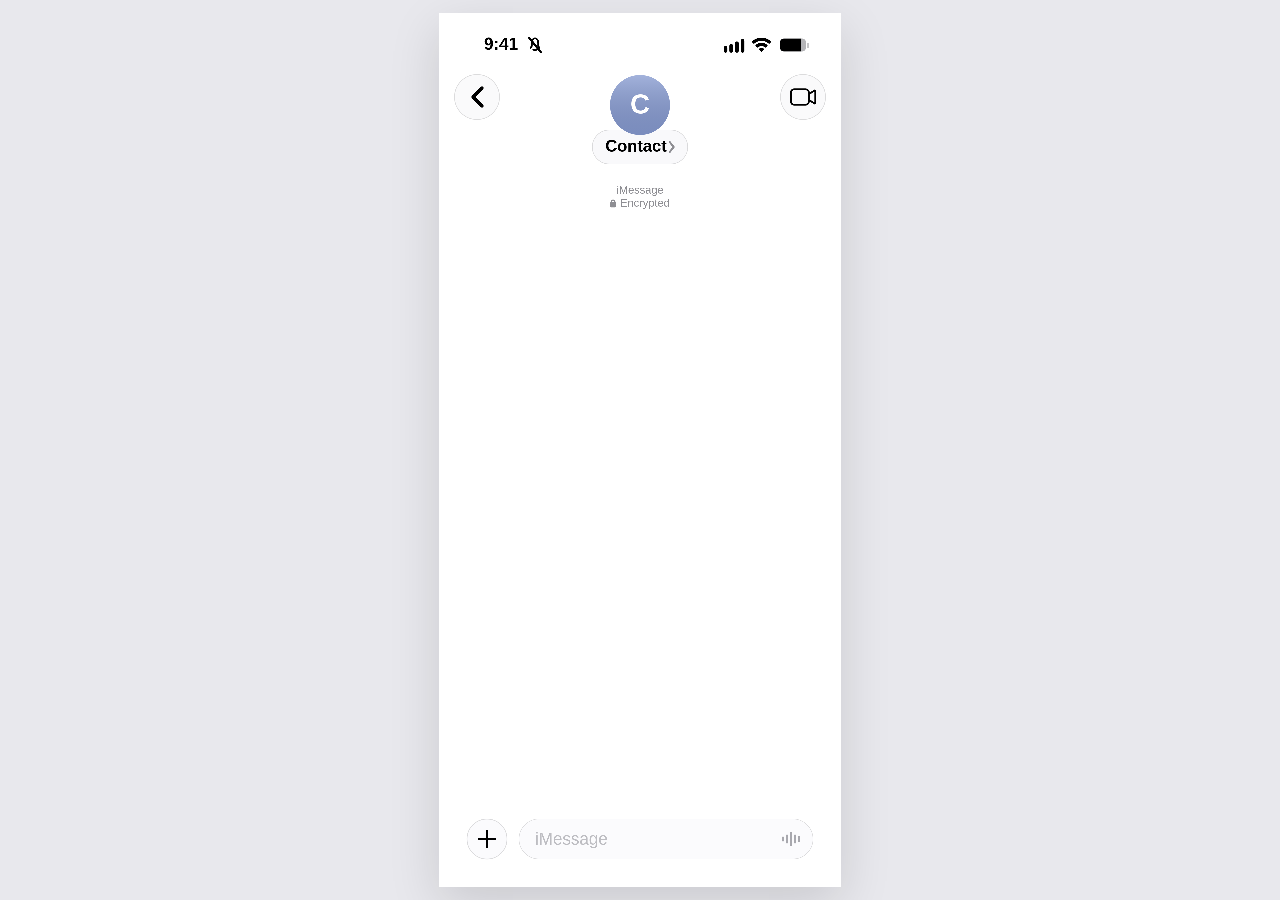
<file: bubblelab/source/BubbleLab/index.html>
<!doctype html>
<html lang="en">
<head>
  <meta charset="utf-8" />
  <meta name="viewport" content="width=device-width,initial-scale=1,viewport-fit=cover" />
  <meta name="theme-color" content="#f5f5f7" />
  <meta name="apple-mobile-web-app-capable" content="yes" />
  <meta name="apple-mobile-web-app-status-bar-style" content="default" />
  <meta name="apple-mobile-web-app-title" content="Bubble Lab" />
  <title>Bubble Lab</title>
  <link rel="manifest" href="manifest.webmanifest" />
  <link rel="apple-touch-icon" href="icons/icon-180.png" />
  <link rel="stylesheet" href="styles.css?v=0.4.2" />
</head>
<body>
  <main id="appShell">
    <section id="phoneStage" aria-label="Bubble Lab Messages editor">
      <div id="phoneViewport">
        <canvas id="previewCanvas" width="1206" height="2622" aria-label="Messages preview"></canvas>
        <div id="messageScroller" aria-label="Conversation messages">
          <div id="scrollSpacer"></div>
          <div id="hitLayer"></div>
        </div>
        <button id="backHit" class="invisible-hit" aria-label="Open Bubble Lab tools"></button>
        <button id="headerHit" class="invisible-hit" aria-label="Edit contact"></button>
        <button id="videoHit" class="invisible-hit" aria-label="Edit conversation contact"></button>
        <button id="composerHit" class="invisible-hit" aria-label="Add message"></button>
      </div>
    </section>
  </main>

  <div id="toast" role="status" aria-live="polite"></div>

  <dialog id="messageDialog" class="sheet-dialog">
    <form method="dialog" id="messageForm" class="sheet-card">
      <div class="grabber"></div>
      <div class="sheet-head">
        <button value="cancel" class="plain-btn">Cancel</button>
        <h2 id="messageDialogTitle">Add Message</h2>
        <button type="button" id="saveMessageBtn" class="plain-btn accent">Add</button>
      </div>
      <h3 class="field-heading">From</h3>
      <div class="segmented" id="senderSegment">
        <button type="button" data-sender="them" class="active">Them</button>
        <button type="button" data-sender="me">Me</button>
      </div>
      <h3 class="field-heading">Type</h3>
      <div class="segmented type-grid" id="kindSegment" aria-label="Message type">
        <button type="button" data-kind="text" class="active">Text</button>
        <button type="button" data-kind="photo">Photo</button>
        <button type="button" data-kind="video">Video</button>
        <button type="button" data-kind="link">Link</button>
        <button type="button" data-kind="file">File</button>
        <button type="button" data-kind="voice">Voice</button>
        <button type="button" data-kind="sticker">Sticker</button>
      </div>

      <div class="form-grid">
        <label class="full" id="textFieldWrap">Message
          <textarea id="messageText" rows="4" placeholder="Message"></textarea>
        </label>
        <label class="full media-only" id="mediaFieldWrap">Media
          <input id="messageMedia" type="file" accept="image/*,video/*" />
          <span class="help">Images stay only on this device. Video exports use the selected file as a thumbnail.</span>
        </label>
        <label class="full link-only" id="linkFieldWrap">URL
          <input id="messageUrl" type="url" placeholder="https://example.com" inputmode="url" />
        </label>
        <label class="full file-only" id="fileFieldWrap">Attachment label
          <input id="messageFileName" type="text" placeholder="Project Notes.pdf" />
        </label>
        <label>Date & time
          <input id="messageDate" type="datetime-local" />
        </label>
        <label>Delivery
          <select id="messageDelivery">
            <option value="">Nothing</option>
            <option value="Delivered">Delivered</option>
            <option value="Read">Read</option>
          </select>
        </label>
        <label>Reaction
          <select id="messageReaction">
            <option value="">None</option>
            <option>❤️</option><option>👍</option><option>👎</option><option>😂</option><option>‼️</option><option>❓</option>
            <option>🔥</option><option>👏</option><option>💯</option><option>😮</option>
          </select>
        </label>
        <label>Bubble Type
          <select id="messageChannel">
            <option value="imessage">iMessage blue</option>
            <option value="sms">SMS/RCS green</option>
          </select>
        </label>
        <label class="check-row"><input id="messageEdited" type="checkbox" role="switch" /> <span>Edited</span></label>
        <label class="check-row"><input id="messageDeleted" type="checkbox" role="switch" /> <span>Message Removed</span></label>
        <label class="full">Inline reply to
          <select id="messageReplyTo"><option value="">No reply</option></select>
        </label>
      </div>
      <div id="editActions" class="action-grid hidden">
        <button type="button" id="moveUpBtn">Move Earlier</button>
        <button type="button" id="moveDownBtn">Move Later</button>
        <button type="button" id="deleteMessageBtn" class="danger">Delete</button>
      </div>
    </form>
  </dialog>

  <dialog id="contactDialog" class="sheet-dialog">
    <form method="dialog" id="contactForm" class="sheet-card">
      <div class="grabber"></div>
      <div class="sheet-head">
        <button value="cancel" class="plain-btn">Cancel</button>
        <h2>Conversation</h2>
        <button type="button" id="saveContactBtn" class="plain-btn accent">Save</button>
      </div>
      <div class="avatar-preview-row">
        <div id="avatarPreview" class="avatar-preview">JM</div>
      </div>
      <div class="form-grid">
        <label class="full">Contact name <input id="contactName" value="James" /></label>
        <label>Initials <input id="contactInitials" value="JM" maxlength="3" /></label>
        <label>Avatar style
          <select id="avatarStyle"><option value="initials">Initials</option><option value="emoji">Emoji</option><option value="photo">Photo</option></select>
        </label>
        <label id="emojiWrap">Emoji <input id="contactEmoji" value="🙂" maxlength="8" /></label>
        <label>Avatar color <input id="avatarColor" type="color" value="#879bd1" /></label>
        <label class="full" id="avatarPhotoWrap">Contact photo <input id="avatarPhoto" type="file" accept="image/*" /></label>
      </div>
    </form>
  </dialog>

  <dialog id="toolsDialog" class="sheet-dialog">
    <form method="dialog" class="sheet-card tools-card">
      <div class="grabber"></div>
      <div class="sheet-head"><button value="cancel" class="plain-btn">Done</button><h2>Bubble Lab</h2><span class="head-spacer"></span></div>
      <section class="settings-section">
        <h3>Appearance</h3>
        <div class="segmented" id="themeSegment"><button type="button" data-theme="light" class="active">Light</button><button type="button" data-theme="dark">Dark</button></div>
        <label>Messages background
          <select id="backgroundEffect">
            <option value="plain">Native Plain</option>
          </select>
        </label>
      </section>
      <section class="settings-section">
        <h3>Status Bar</h3>
        <div class="form-grid">
          <label>Time <input id="statusTime" value="9:41" inputmode="numeric" /></label>
          <label>Battery <input id="statusBattery" type="number" min="0" max="100" value="82" /></label>
          <label>Cell signal <input id="statusSignal" type="range" min="0" max="4" value="4" /></label>
          <label>Wi‑Fi <input id="statusWifi" type="range" min="0" max="3" value="3" /></label>
          <label class="check-row"><input id="statusCharging" type="checkbox" /> <span>Charging</span></label>
          <label class="check-row"><input id="statusSilent" type="checkbox" checked /> <span>Silent</span></label>
          <label class="check-row"><input id="statusFocus" type="checkbox" /> <span>Focus indicator</span></label>
          <label class="check-row"><input id="statusBatteryPct" type="checkbox" /> <span>Battery %</span></label>
        </div>
      </section>
      <section class="settings-section action-stack">
        <button type="button" id="exportBtn" class="primary-action">Export This Screen</button>
        <button type="button" id="resetBtn" class="danger ghost">Reset Conversation</button>
      </section>
      <p class="privacy-note">Everything stays on this device. Bubble Lab does not upload or save your conversation.</p>
      <p class="privacy-note">Back: tools · Contact: edit · Composer: add<br>Tap or hold a message to edit, react, or reorder.</p>
      <p class="version-note">Bubble Lab <span id="appVersion">0.4.2</span> · 1206 × 2622 PNG</p>
      <button type="button" id="updateBtn" class="plain-btn accent">Check for Update</button>
    </form>
  </dialog>

  <dialog id="choiceDialog" class="sheet-dialog" aria-labelledby="choiceTitle">
    <form method="dialog" class="sheet-card">
      <div class="grabber"></div>
      <div class="sheet-head"><button class="plain-btn" value="cancel">Back</button><h2 id="choiceTitle">Choose</h2><span></span></div>
      <div id="choiceOptions" class="choice-list"></div>
    </form>
  </dialog>
  <script src="app.js?v=0.4.2"></script>
</body>
</html>
</file>
<file: bubblelab/source/BubbleLab/styles.css>
:root{color-scheme:light;--accent:#007aff;--page:#e8e8ed;--panel:#f2f2f7;--field:#fff;--text:#111;--muted:#74747a;--line:#d9d9de;--segment:#e5e5ea;--danger:#ff3b30;font-family:-apple-system,BlinkMacSystemFont,"SF Pro Text","SF Pro Display",Helvetica,Arial,sans-serif;font-synthesis:none}
:root[data-theme="dark"]{color-scheme:dark;--page:#111216;--panel:#1c1c1e;--field:#2c2c2e;--text:#fff;--muted:#aeaeb2;--line:#424246;--segment:#363638;--accent:#0a84ff}
*{box-sizing:border-box;-webkit-tap-highlight-color:transparent}
html,body{margin:0;width:100%;height:100%;background:var(--page);font-family:inherit;-webkit-text-size-adjust:100%;text-size-adjust:100%}
body{overscroll-behavior:none;overflow:hidden;color:var(--text)}
button,input,textarea,select{font:inherit}button{cursor:pointer;touch-action:manipulation}button:disabled{opacity:.4;cursor:default}
button:focus-visible,input:focus-visible,textarea:focus-visible,select:focus-visible{outline:2px solid var(--accent);outline-offset:3px}
#appShell{width:100%;height:100dvh;display:grid;place-items:center;overflow:hidden}
#phoneStage{position:relative;flex:none;width:402px;height:874px;background:#fff;overflow:hidden;box-shadow:0 16px 48px #0002}
#phoneViewport{position:absolute;left:0;top:0;width:402px;height:874px;overflow:hidden;transform-origin:top left}
#previewCanvas{position:absolute;left:0;top:0;width:402px;height:874px;z-index:1;pointer-events:none}
#messageScroller{position:absolute;inset:0;z-index:2;overflow-y:auto;overflow-x:hidden;scrollbar-width:none;touch-action:pan-y;overscroll-behavior:contain}
#messageScroller::-webkit-scrollbar{display:none}
#scrollSpacer{width:1px;opacity:0;pointer-events:none}
#hitLayer{position:absolute;inset:0;width:100%;pointer-events:none}
.message-hit{position:absolute;border:0;background:transparent;padding:0;pointer-events:auto;border-radius:22px;user-select:none;-webkit-touch-callout:none}
.message-hit:focus-visible{outline:2px solid var(--accent)}
.invisible-hit{position:absolute;z-index:4;border:0;background:transparent}
#backHit{left:10px;top:56px;width:56px;height:56px;border-radius:50%}
#videoHit{right:10px;top:56px;width:56px;height:56px;border-radius:50%}
#headerHit{left:107px;top:58px;width:188px;height:98px;border-radius:40px}
#composerHit{left:24px;right:18px;bottom:22px;height:58px;border-radius:30px}
#toast{position:fixed;left:50%;bottom:max(24px,env(safe-area-inset-bottom));transform:translate(-50%,12px);background:#202024ed;color:white;padding:11px 16px;border-radius:22px;font-size:14px;line-height:1.4;max-width:90vw;text-align:center;opacity:0;pointer-events:none;transition:.2s;z-index:100}
#toast.show{opacity:1;transform:translate(-50%,0)}
.sheet-dialog{position:fixed;inset:auto 0 0;border:0;padding:0;background:transparent;width:min(100%,520px);max-width:100%;max-height:100%;margin:0 auto;color:var(--text);overflow:hidden;border-radius:30px 30px 0 0}
.sheet-dialog::backdrop{background:#0005;backdrop-filter:blur(5px);-webkit-backdrop-filter:blur(5px)}
.sheet-card{margin:0;background:var(--panel);border-radius:30px 30px 0 0;padding:10px 20px calc(24px + env(safe-area-inset-bottom));max-height:min(90dvh,var(--sheet-height,900px));overflow-y:auto;overflow-x:hidden;overscroll-behavior:contain;scroll-padding-top:72px;box-shadow:0 -12px 45px #0002}
.grabber{width:36px;height:5px;border-radius:99px;background:var(--muted);opacity:.4;margin:0 auto 6px}
.sheet-head{position:sticky;top:-10px;z-index:5;display:grid;grid-template-columns:68px minmax(0,1fr) 68px;align-items:center;gap:4px;min-height:56px;background:var(--panel);margin:0 -4px 16px;padding:4px 0}
.sheet-head h2{font-size:17px;line-height:1.2;margin:0;text-align:center;letter-spacing:-.3px;font-weight:600}
.sheet-head>:last-child{justify-self:end}.head-spacer{width:44px}
.plain-btn{min-width:44px;min-height:44px;border:0;background:transparent;padding:10px 4px;color:var(--accent);font-weight:400;font-size:17px}
.plain-btn.accent{font-weight:600}
.field-heading,.settings-section h3{font-size:13px;font-weight:500;text-transform:uppercase;letter-spacing:.02em;color:var(--muted);margin:22px 4px 8px}
.segmented{display:grid;grid-template-columns:repeat(2,minmax(0,1fr));gap:3px;padding:3px;background:var(--segment);border-radius:12px;margin:8px 0 20px}
.segmented button{min-width:0;min-height:44px;border:0;border-radius:9px;background:transparent;padding:8px 4px;color:var(--muted);font-size:15px;font-weight:600;text-align:center}
.segmented button.active{background:var(--field);color:var(--text);box-shadow:0 1px 5px #0002}
.type-grid{grid-template-columns:repeat(4,minmax(0,1fr));gap:6px;padding:0;background:transparent;border-radius:0}
.type-grid button{background:var(--field);border:1px solid var(--line);min-height:48px;font-size:14px;font-weight:500}
.type-grid button.active{background:var(--accent);border-color:var(--accent);color:#fff;box-shadow:none}
.form-grid{display:grid;grid-template-columns:minmax(0,1fr);gap:18px}
label{display:grid;min-width:0;gap:8px;color:var(--muted);font-size:13px;font-weight:500;line-height:1.35}
input,textarea,select,.choice-trigger{display:block;width:100%;min-width:0;max-width:100%;min-height:50px;border:1px solid var(--line);background:var(--field);color:var(--text);border-radius:13px;padding:12px 14px;font-size:16px;font-weight:400;line-height:1.4}
textarea{resize:vertical;min-height:126px;max-height:40dvh}
input[type="datetime-local"]{appearance:none;-webkit-appearance:none;text-align:left;overflow:hidden}
input[type="datetime-local"]::-webkit-date-and-time-value{text-align:left;min-height:24px}
input[type="range"]{accent-color:var(--accent)}input[type="color"]{height:50px;padding:7px}
input[type="file"]{font-size:14px;overflow:hidden}input::file-selector-button{border:0;background:var(--segment);color:var(--text);padding:7px;border-radius:7px;margin-right:8px}
.help{font-size:12px;font-weight:400;color:var(--muted);line-height:1.5}
.check-row{display:flex;align-items:center;justify-content:space-between;min-height:58px;gap:16px;background:var(--field);border:1px solid var(--line);border-radius:13px;padding:10px 14px;font-size:16px;color:var(--text)}
.check-row span{order:0}.check-row input{order:1;appearance:none;-webkit-appearance:none;position:relative;flex:0 0 51px;width:51px;height:31px;min-height:31px;border:0;border-radius:20px;padding:0;margin:0;background:var(--segment);transition:background .16s}
.check-row input:before{content:"";position:absolute;width:27px;height:27px;left:2px;top:2px;background:white;border-radius:50%;box-shadow:0 1px 3px #0003;transition:transform .16s}
.check-row input:checked{background:#34c759}.check-row input:checked:before{transform:translateX(20px)}
.hidden{display:none!important}.media-only,.link-only,.file-only{display:none}
.action-grid{display:grid;grid-template-columns:minmax(0,1fr);gap:10px;margin-top:24px}
.action-grid button,.action-stack button{min-height:50px;border:0;border-radius:14px;padding:13px;font-size:16px;font-weight:600;background:var(--field);color:var(--text)}
.action-grid .danger,.danger{color:var(--danger)!important}
.avatar-preview-row{display:grid;place-items:center;margin:4px 0 22px}.avatar-preview{width:88px;height:88px;border-radius:50%;display:grid;place-items:center;background:#879bd1;color:white;font-size:36px;font-weight:600;background-size:cover;background-position:center}
.settings-section{display:grid;gap:14px;border-top:1px solid var(--line);padding:12px 0 20px}.settings-section:first-of-type{border-top:0}.settings-section h3{margin:8px 4px}.action-stack{gap:12px}
.primary-action{background:var(--accent)!important;color:white!important}.privacy-note,.version-note{margin:12px 0;text-align:center;color:var(--muted);font-size:12px;line-height:1.5}.version-note{font-weight:600}#updateBtn{display:block;margin:4px auto}
.choice-trigger{display:flex;align-items:center;justify-content:space-between;gap:12px;text-align:left;cursor:pointer}.choice-trigger span:first-child{overflow:hidden;text-overflow:ellipsis;white-space:nowrap}.choice-trigger .chevron{color:var(--muted);font-size:22px;line-height:1}
.choice-list{display:grid;gap:1px;border-radius:16px;overflow:hidden;background:var(--line)}.choice-option{border:0;background:var(--field);color:var(--text);min-height:54px;padding:14px 16px;text-align:left;display:flex;justify-content:space-between;align-items:center;gap:16px;font-size:16px}.choice-option[aria-checked="true"]{color:var(--accent)}
@media(max-width:520px){#phoneStage{box-shadow:none}.sheet-card{padding-left:16px;padding-right:16px}}
@media(prefers-reduced-motion:reduce){*{transition:none!important;scroll-behavior:auto!important}}
</file>
